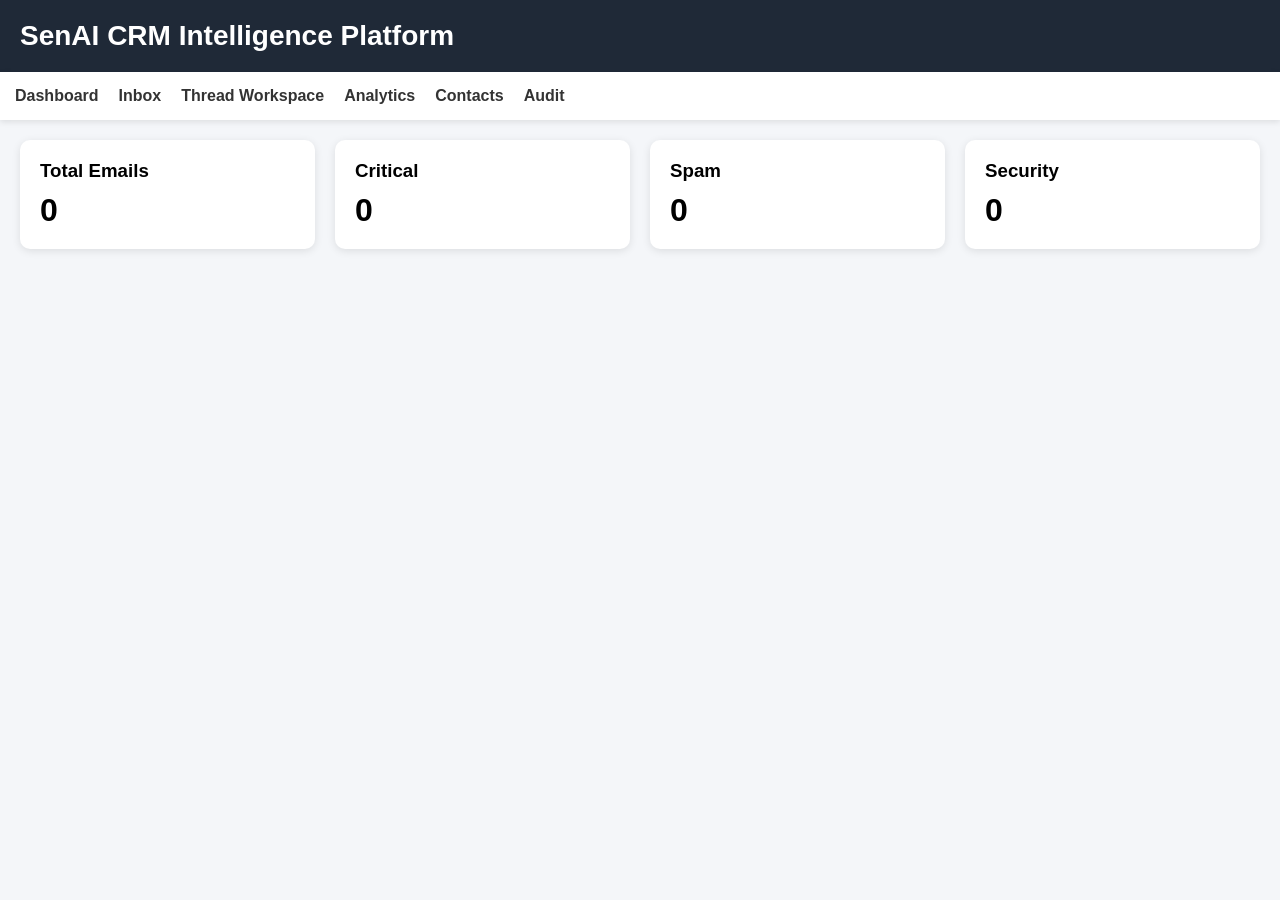
<file: frontend/index.html>
<!-- frontend/index.html -->
<!DOCTYPE html>
<html>

<head>

    <title>SenAI CRM Dashboard</title>

    <link rel="stylesheet"
          href="css/style.css">

</head>

<body>

<div class="header">

    <h1>SenAI CRM Intelligence Platform</h1>

</div>

<div class="navbar">

    <a href="index.html">
        Dashboard
    </a>

    <a href="inbox.html">
        Inbox
    </a>

    <a href="thread.html">
        Thread Workspace
    </a>

    <a href="analytics.html">
        Analytics
    </a>

    <a href="contacts.html">
        Contacts
    </a>

    <a href="audit.html">
        Audit
    </a>

</div>

<div class="container">

    <div class="stats-grid">

        <div class="stat-card">

            <h3>Total Emails</h3>

            <div
                class="stat-number"
                id="totalEmails">

                0

            </div>

        </div>

        <div class="stat-card">

            <h3>Critical</h3>

            <div
                class="stat-number"
                id="criticalEmails">

                0

            </div>

        </div>

        <div class="stat-card">

            <h3>Spam</h3>

            <div
                class="stat-number"
                id="spamEmails">

                0

            </div>

        </div>

        <div class="stat-card">

            <h3>Security</h3>

            <div
                class="stat-number"
                id="securityEmails">

                0

            </div>

        </div>

    </div>

</div>

<script src="js/api.js"></script>
<script src="js/dashboard.js"></script>


</body>
</html>
</file>
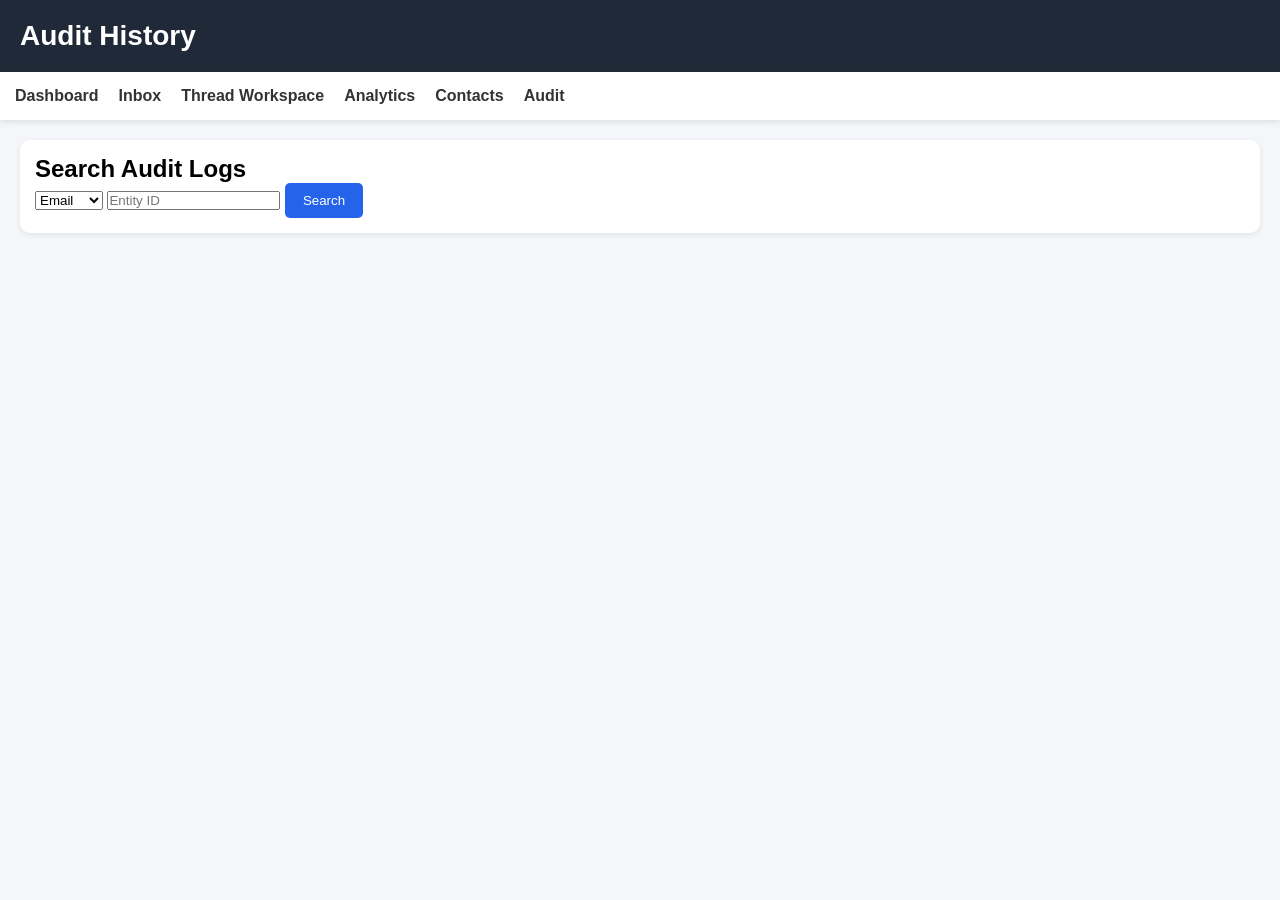
<file: frontend/audit.html>
<!-- frontend/audit.html -->
<!DOCTYPE html>
<html>

<head>

    <title>Audit Viewer</title>

    <link rel="stylesheet"
          href="css/style.css">

</head>

<body>

<div class="header">

    <h1>Audit History</h1>

</div>

<div class="navbar">

    <a href="index.html">Dashboard</a>

    <a href="inbox.html">Inbox</a>

    <a href="thread.html">Thread Workspace</a>

    <a href="analytics.html">Analytics</a>

    <a href="contacts.html">Contacts</a>

    <a href="audit.html">Audit</a>

</div>

<div class="container">

    <div class="card">

        <h2>
            Search Audit Logs
        </h2>

        <select
            id="entityType">

            <option value="email">
                Email
            </option>

            <option value="contact">
                Contact
            </option>

        </select>

        <input
            id="entityId"
            placeholder="Entity ID"
        >

        <button
            class="btn btn-primary"
            onclick="loadAudit()">

            Search

        </button>

    </div>

    <div
        id="auditResults">

    </div>

</div>

<script src="js/api.js"></script>

<script src="js/audit.js"></script>


</body>
</html>
</file>
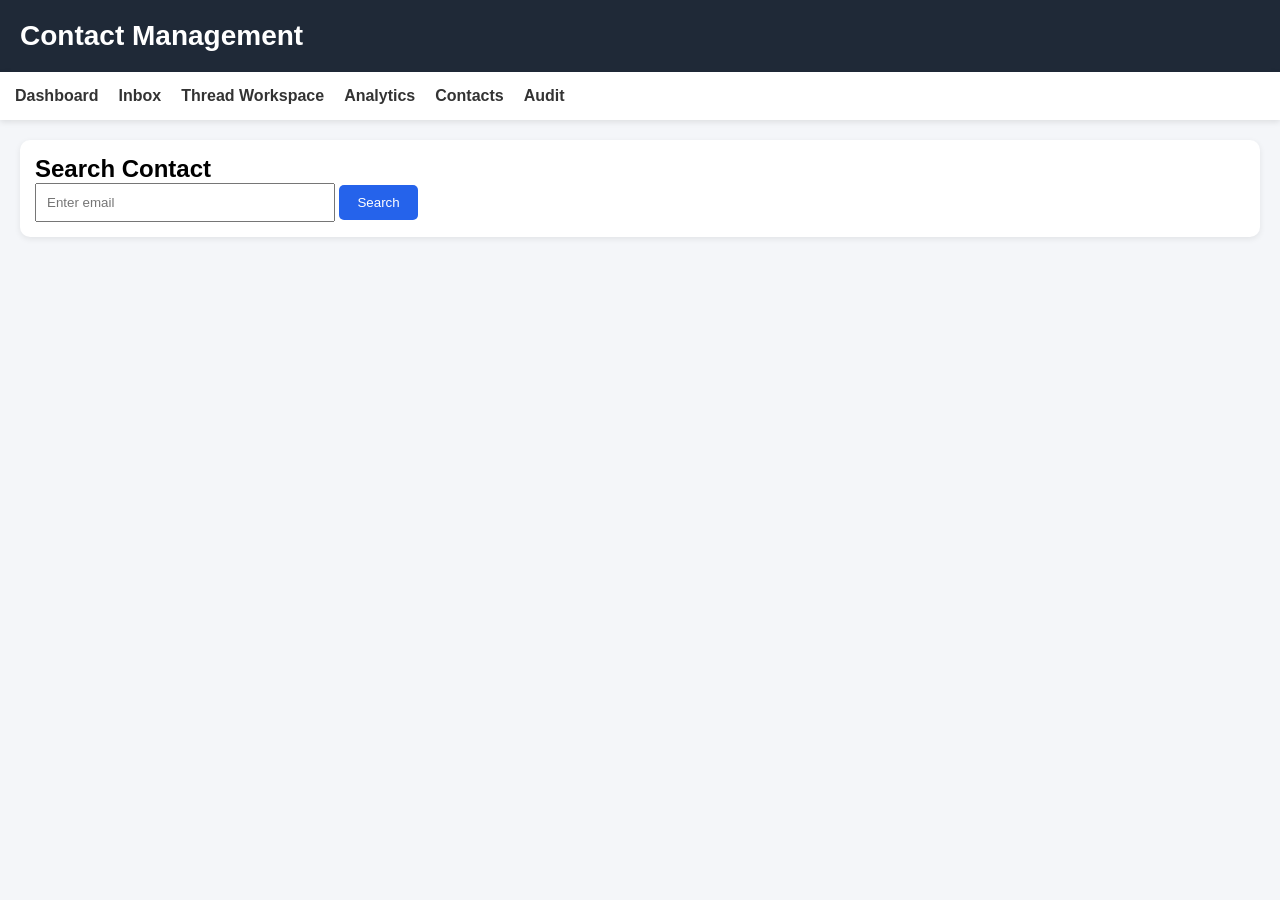
<file: frontend/contacts.html>
<!-- frontend/contacts.html -->
<!DOCTYPE html>
<html>

<head>

    <title>Contacts</title>

    <link rel="stylesheet"
          href="css/style.css">

</head>

<body>

<div class="header">

    <h1>Contact Management</h1>

</div>

<div class="navbar">

    <a href="index.html">Dashboard</a>

    <a href="inbox.html">Inbox</a>

    <a href="thread.html">Thread Workspace</a>

    <a href="analytics.html">Analytics</a>

    <a href="contacts.html">Contacts</a>

    <a href="audit.html">Audit</a>

</div>

<div class="container">

    <div class="card">

        <h2>Search Contact</h2>

        <input
            id="contactEmail"
            type="email"
            placeholder="Enter email"
            style="width:300px;padding:10px;"
        >

        <button
            class="btn btn-primary"
            onclick="loadContact()">

            Search

        </button>

    </div>

    <div
        id="contactResult">

    </div>

</div>

<script src="js/api.js"></script>

<script src="js/contacts.js"></script>

</body>
</html>
</file>
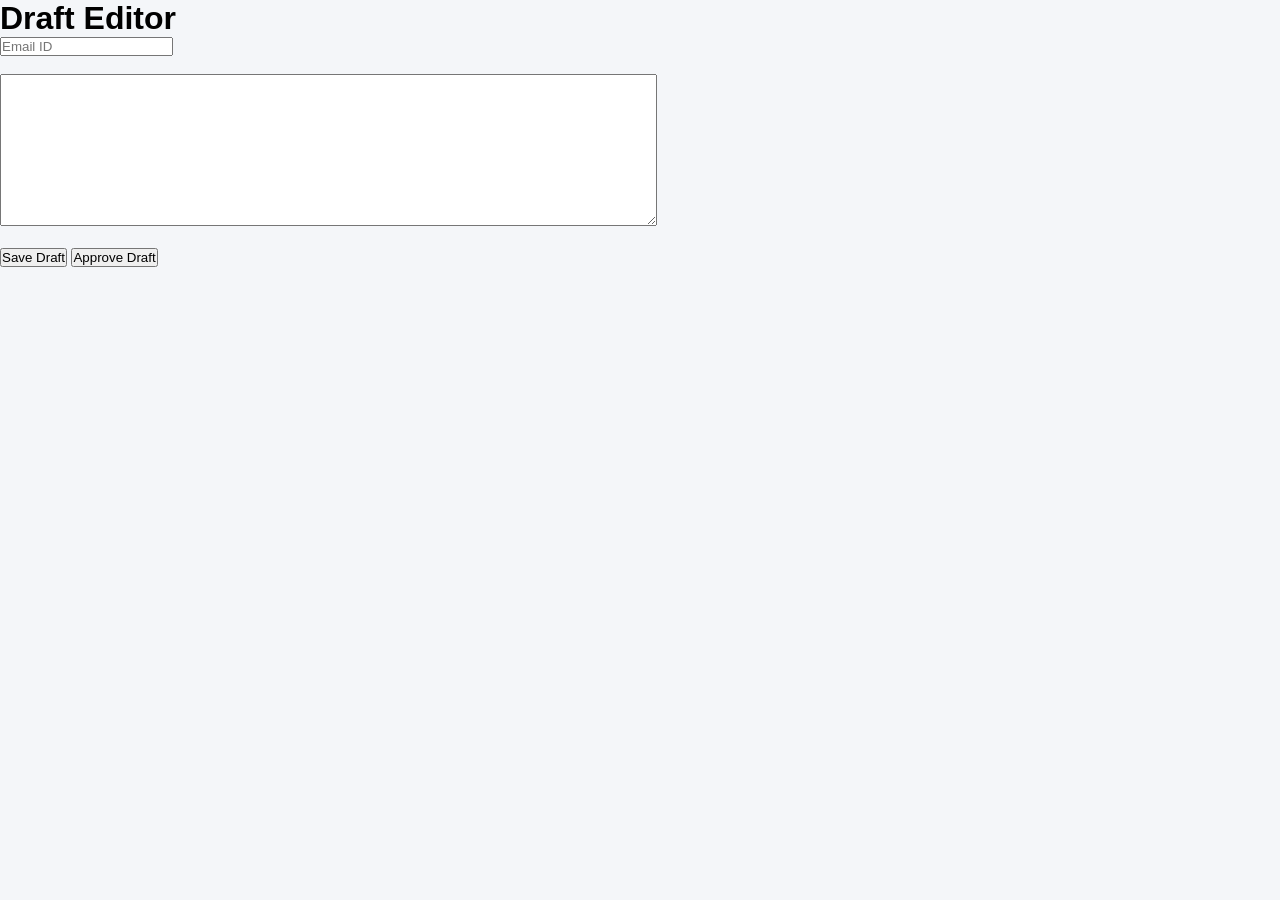
<file: frontend/drafts.html>
<!-- frontend/drafts.html -->
<!DOCTYPE html>
<html>

<head>
    <title>Draft Approval</title>
    <link rel="stylesheet"
          href="css/style.css">
</head>

<body>

<h1>Draft Editor</h1>

<input
id="emailId"
placeholder="Email ID"
/>

<br><br>

<textarea
id="draftText"
rows="10"
cols="80"
></textarea>

<br><br>

<button onclick="saveDraft()">
Save Draft
</button>

<button onclick="approveDraft()">
Approve Draft
</button>

<div id="result"></div>

<script src="js/api.js"></script>
<script src="js/drafts.js"></script>

</body>
</html>
</file>
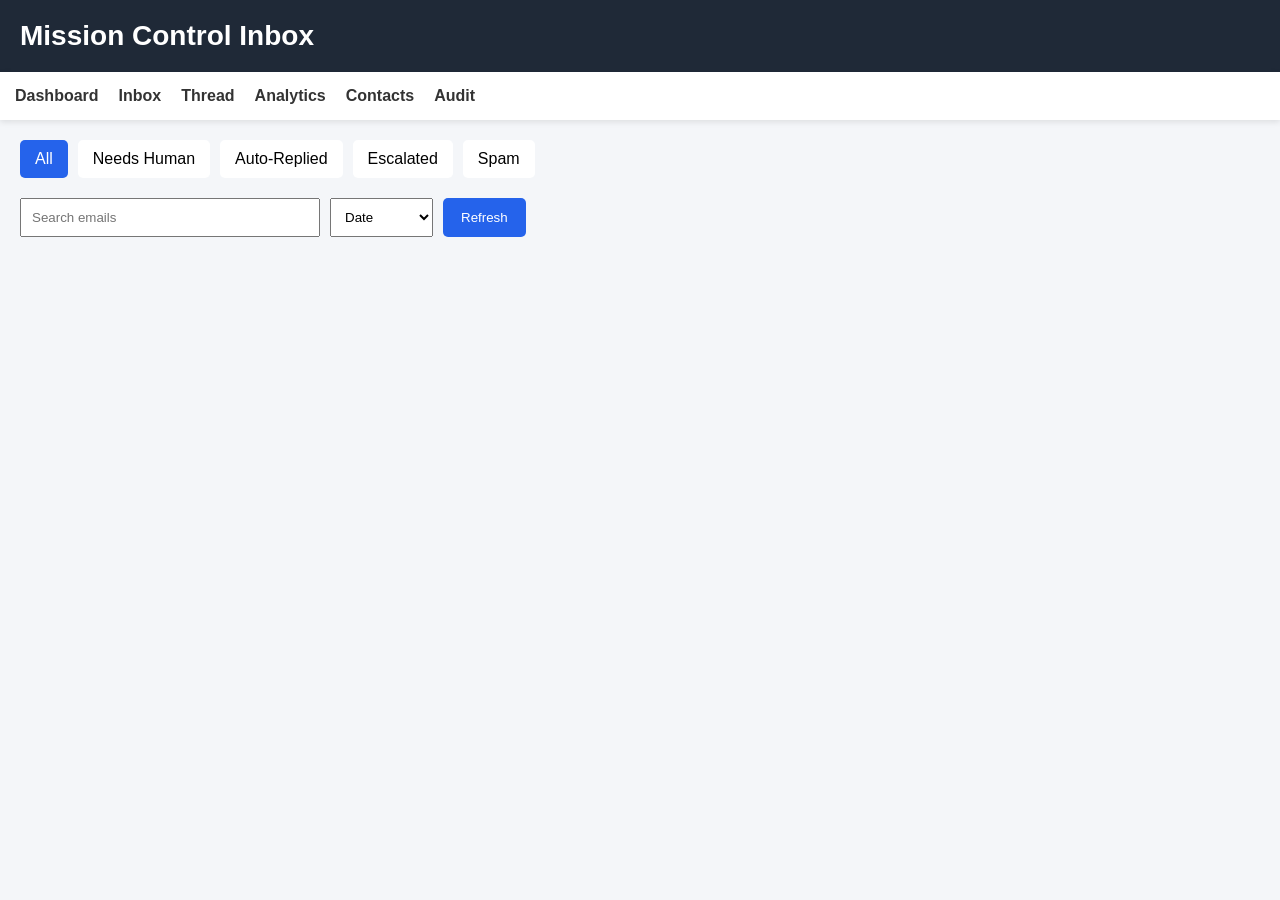
<file: frontend/inbox.html>
<!-- frontend/inbox.html -->
<!DOCTYPE html>
<html>

<head>

    <title>Mission Control Inbox</title>

    <link rel="stylesheet"
          href="css/style.css">

    <link rel="stylesheet"
          href="css/inbox.css">

</head>

<body>

<div class="header">

    <h1>Mission Control Inbox</h1>

</div>

<div class="navbar">

    <a href="index.html">Dashboard</a>

    <a href="inbox.html">Inbox</a>

    <a href="thread.html">Thread</a>

    <a href="analytics.html">Analytics</a>

    <a href="contacts.html">Contacts</a>

    <a href="audit.html">Audit</a>


</div>

<div class="container">

    <div class="tabs">

        <div
            class="tab active">
            All
        </div>

        <div class="tab">
            Needs Human
        </div>

        <div class="tab">
            Auto-Replied
        </div>

        <div class="tab">
            Escalated
        </div>

        <div class="tab">
            Spam
        </div>

    </div>

    <div class="filter-bar">

        <input
            id="searchInput"
            placeholder="Search emails"
        >

        <select id="sortBy">

            <option value="date">
                Date
            </option>

            <option value="urgency">
                Urgency
            </option>

            <option value="sentiment">
                Sentiment
            </option>

        </select>

        <button
            class="btn btn-primary"
            onclick="loadEmails()">

            Refresh

        </button>

    </div>

    <div
        id="emailList"
        class="email-list">

    </div>

</div>

<script src="js/api.js"></script>
<script src="js/inbox.js"></script>
<script src="js/search.js"></script>

<script src="js/filters.js"></script>

<script src="js/polling.js"></script>



</body>
</html>
</file>
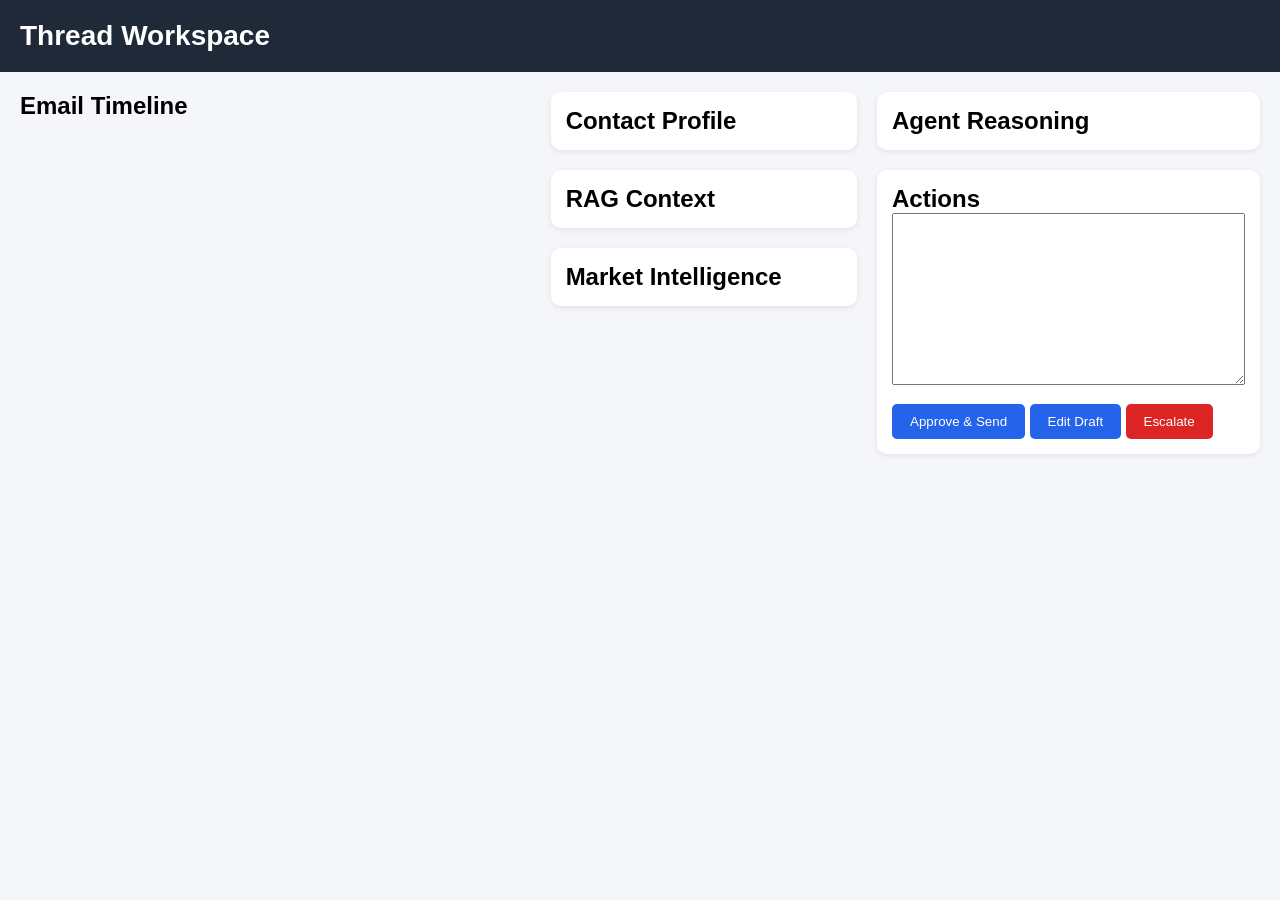
<file: frontend/thread.html>
<!-- frontend/thread.html -->
<!DOCTYPE html>
<html>

<head>

    <title>Thread Workspace</title>

    <link rel="stylesheet"
          href="css/style.css">

    <link rel="stylesheet"
          href="css/thread.css">

</head>

<body>

<div class="header">

    <h1>Thread Workspace</h1>

</div>

<div id="navbar-container"></div>

<div class="workspace">

    <!-- LEFT -->

    <div class="left-pane">

        <h2>Email Timeline</h2>

        <div id="timelinePane">

        </div>

    </div>

    <!-- CENTER -->

    <div class="center-pane">

        <div class="panel">

            <h2>Contact Profile</h2>

            <div id="contactPane">

            </div>

        </div>

        <div class="panel">

            <h2>RAG Context</h2>

            <div id="ragPane">

            </div>

        </div>

        <div class="panel">

            <h2>Market Intelligence</h2>

            <div id="intelPane">

            </div>

        </div>

    </div>

    <!-- RIGHT -->

    <div class="right-pane">

        <div class="panel">

            <h2>Agent Reasoning</h2>

            <div id="agentPane">

            </div>

        </div>

        <div class="panel">

            <h2>Actions</h2>

            <textarea
                id="draftText"
                rows="10">

            </textarea>

            <button
                
                class="btn btn-primary"
                onclick="approveDraft()">

                Approve & Send

            </button>

            <button
                class="btn btn-primary"
                onclick="saveDraft()">

                Edit Draft

            </button>

            <button
                class="btn btn-danger"
                onclick="escalateEmail()">

                Escalate

            </button>

        </div>

    </div>

</div>

<script src="js/api.js"></script>
<script src="js/thread.js"></script>


</body>
</html>
</file>
<file: frontend/css/style.css>
/* frontend/css/style.css */

*{
    margin:0;
    padding:0;
    box-sizing:border-box;
    font-family:Arial, Helvetica, sans-serif;
}

body{
    background:#f4f6f9;
}

.header{
    background:#1f2937;
    color:white;
    padding:20px;
}

.header h1{
    font-size:28px;
}

.navbar{
    background:white;
    padding:15px;
    display:flex;
    gap:20px;
    box-shadow:0 2px 6px rgba(0,0,0,0.1);
}

.navbar a{
    text-decoration:none;
    color:#333;
    font-weight:bold;
}

.navbar a:hover{
    color:#2563eb;
}

.container{
    padding:20px;
}

.stats-grid{
    display:grid;
    grid-template-columns:repeat(4,1fr);
    gap:20px;
}

.stat-card{
    background:white;
    padding:20px;
    border-radius:10px;
    box-shadow:0 2px 8px rgba(0,0,0,.1);
}

.stat-card h3{
    margin-bottom:10px;
}

.stat-number{
    font-size:32px;
    font-weight:bold;
}

.card{
    background:white;
    padding:15px;
    border-radius:10px;
    margin-bottom:15px;
    box-shadow:0 2px 6px rgba(0,0,0,.08);
}

.btn{
    padding:10px 18px;
    border:none;
    border-radius:5px;
    cursor:pointer;
}

.btn-primary{
    background:#2563eb;
    color:white;
}

.btn-danger{
    background:#dc2626;
    color:white;
}

.badge{
    padding:5px 10px;
    border-radius:15px;
    font-size:12px;
    color:white;
}

.badge-high{
    background:#dc2626;
}

.badge-medium{
    background:#f59e0b;
}

.badge-low{
    background:#10b981;
}

.badge-critical{
    background:#7f1d1d;
}

.badge-positive{
    background:#10b981;
}

.badge-neutral{
    background:#64748b;
}

.badge-negative{
    background:#dc2626;
}
</file>
<file: frontend/css/inbox.css>
/* frontend/css/inbox.css */

.filter-bar{
    display:flex;
    gap:10px;
    margin-bottom:20px;
    flex-wrap:wrap;
}

.filter-bar input{
    padding:10px;
    width:300px;
}

.filter-bar select{
    padding:10px;
}

.email-list{
    display:flex;
    flex-direction:column;
    gap:15px;
}

.email-card{
    background:white;
    padding:15px;
    border-radius:10px;
    box-shadow:0 2px 6px rgba(0,0,0,.08);
}

.email-header{
    display:flex;
    justify-content:space-between;
    margin-bottom:10px;
}

.email-subject{
    font-size:18px;
    font-weight:bold;
}

.email-footer{
    margin-top:10px;
    display:flex;
    gap:10px;
}

.tabs{
    display:flex;
    gap:10px;
    margin-bottom:20px;
}

.tab{
    padding:10px 15px;
    background:white;
    border-radius:5px;
    cursor:pointer;
}

.tab.active{
    background:#2563eb;
    color:white;
}
</file>
<file: frontend/css/thread.css>
/* frontend/css/thread.css */

.workspace{

    display:grid;

    grid-template-columns:
        2fr
        1.2fr
        1.5fr;

    gap:20px;

    padding:20px;
}

.left-pane,
.center-pane,
.right-pane{

    display:flex;

    flex-direction:column;

    gap:20px;
}

.panel{

    background:white;

    padding:15px;

    border-radius:10px;

    box-shadow:
    0 2px 6px
    rgba(
        0,
        0,
        0,
        0.08
    );
}

.timeline-email{

    background:#fff;

    padding:15px;

    margin-bottom:15px;

    border-left:
    4px solid
    #2563eb;

    border-radius:8px;
}

.timeline-email h3{

    margin-bottom:10px;
}

.timeline-email p{

    margin-bottom:10px;
}

.contact-card{

    display:flex;

    flex-direction:column;

    gap:10px;
}

.agent-step{

    border-left:
    4px solid
    #10b981;

    padding-left:10px;

    margin-bottom:15px;
}

.rag-card{

    background:#f3f4f6;

    padding:10px;

    margin-bottom:10px;

    border-radius:6px;
}

.intel-card{

    background:#eef2ff;

    padding:10px;

    border-radius:6px;
}

textarea{

    width:100%;

    margin-bottom:15px;

    padding:10px;
}
</file>
